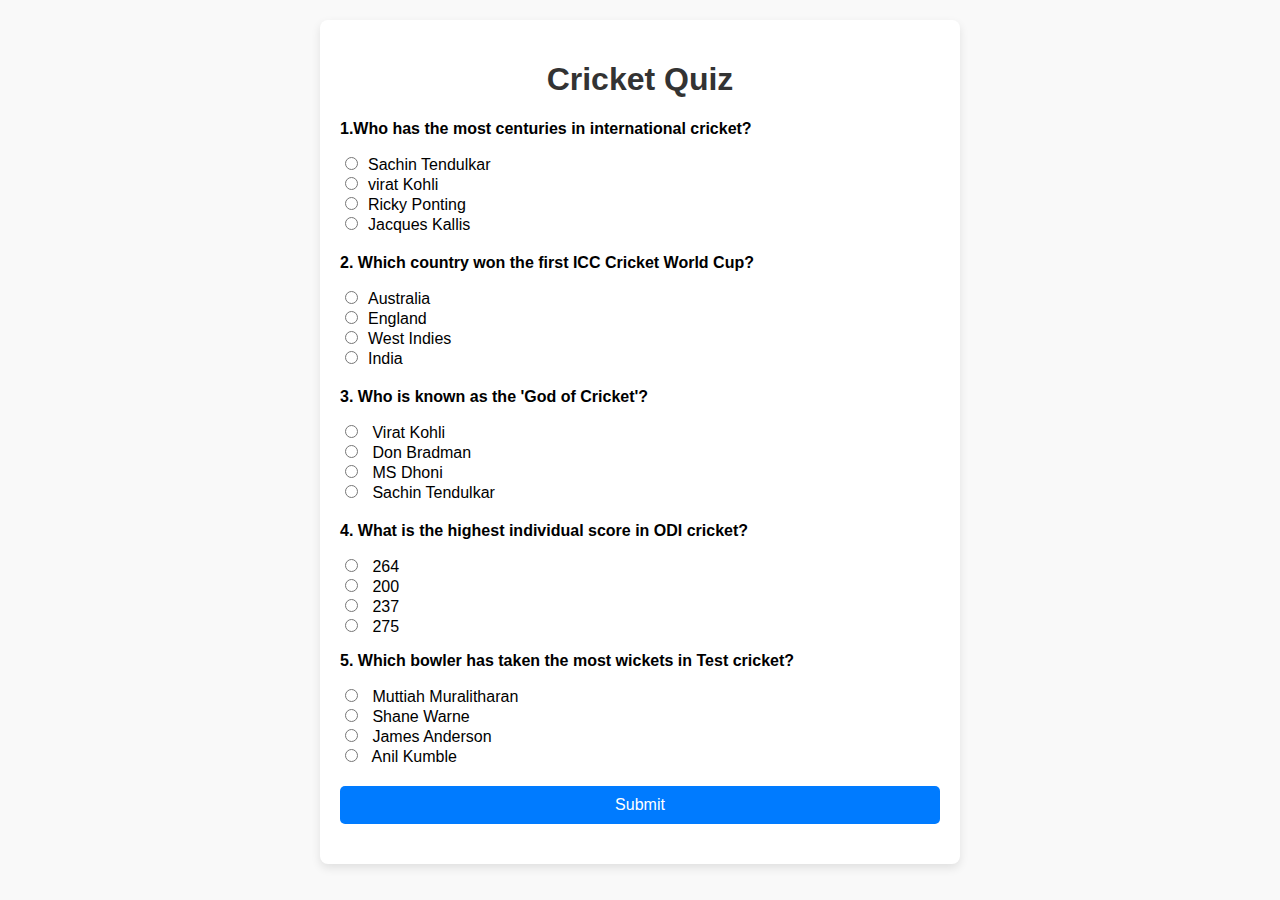
<file: index.html>
<!DOCTYPE html>
<html lang="en">
<head>
    <meta charset="UTF-8">
    <meta name="viewport" content="width=device-width, initial-scale=1.0">
    <title>Document</title>
    <link rel="stylesheet" href="./quiz.css">
</head>
<body>
    <div class="container">
    <h1>Cricket Quiz</h1>
    <form id="quizForm">
        <div class="question">
            <p> 1.Who has the most centuries in international cricket?</p>  
            <label>
                <input type="radio" name="q1" value="Sachin Tendulkar">Sachin Tendulkar
            </label><br>
            <label>
                <input type="radio" name="q1" value="virat Kohli">virat Kohli
            </label> <br>
              <label>
                <input type="radio" name="q1" value="Ricky Ponting">Ricky Ponting
            </label> <br>
              <label>
                <input type="radio" name="q1" value="Jacques Kallis">Jacques Kallis
            </label> <br>
        </div>
        <div class="question">
            <p>2. Which country won the first ICC Cricket World Cup?</p>
            <label>
                <input type="radio" name="q2" value="Australia">Australia
            </label><br>
            <label>
                <input type="radio" name="q2" value="England">England
            </label><br><label>
                <input type="radio" name="q2" value="West Indies">West Indies
            </label><br><label>
                <input type="radio" name="q2" value="India">India
            </label><br>
        </div>
        <div class="question">
                <p>3. Who is known as the 'God of Cricket'?</p>
                <label>
                    <input type="radio" name="q3" value="Virat Kohli"> Virat Kohli
                </label><br>
                <label>
                    <input type="radio" name="q3" value="Don Bradman"> Don Bradman
                </label><br>
                <label>
                    <input type="radio" name="q3" value="MS Dhoni"> MS Dhoni
                </label><br>
                <label>
                    <input type="radio" name="q3" value="Sachin Tendulkar"> Sachin Tendulkar
                </label><br>
            </div>
           <div class="question">
                <p>4. What is the highest individual score in ODI cricket?</p>
                <label>
                    <input type="radio" name="q4" value="264"> 264
                </label><br>
                <label>
                    <input type="radio" name="q4" value="200"> 200
                </label><br>
                <label>
                    <input type="radio" name="q4" value="237"> 237
                </label><br>
                <label>
                    <input type="radio" name="q4" value="275"> 275
                </label><br>
             <div class="question">
                <p>5. Which bowler has taken the most wickets in Test cricket?</p>
                <label>
                    <input type="radio" name="q5" value="Muttiah Muralitharan"> Muttiah Muralitharan
                </label><br>
                <label>
                    <input type="radio" name="q5" value="Shane Warne"> Shane Warne
                </label><br>
                <label>
                    <input type="radio" name="q5" value="James Anderson"> James Anderson
                </label><br>
                <label>
                    <input type="radio" name="q5" value="Anil Kumble"> Anil Kumble
                </label><br>
            </div>    
             <button type="submit" class="submit-btn">Submit</button>
    </form>
        <div class="result" id="result"></div>
        <div id="out"></div>
    </div>
    <script src="quiz.js"></script>
</body>
</html>
</file>
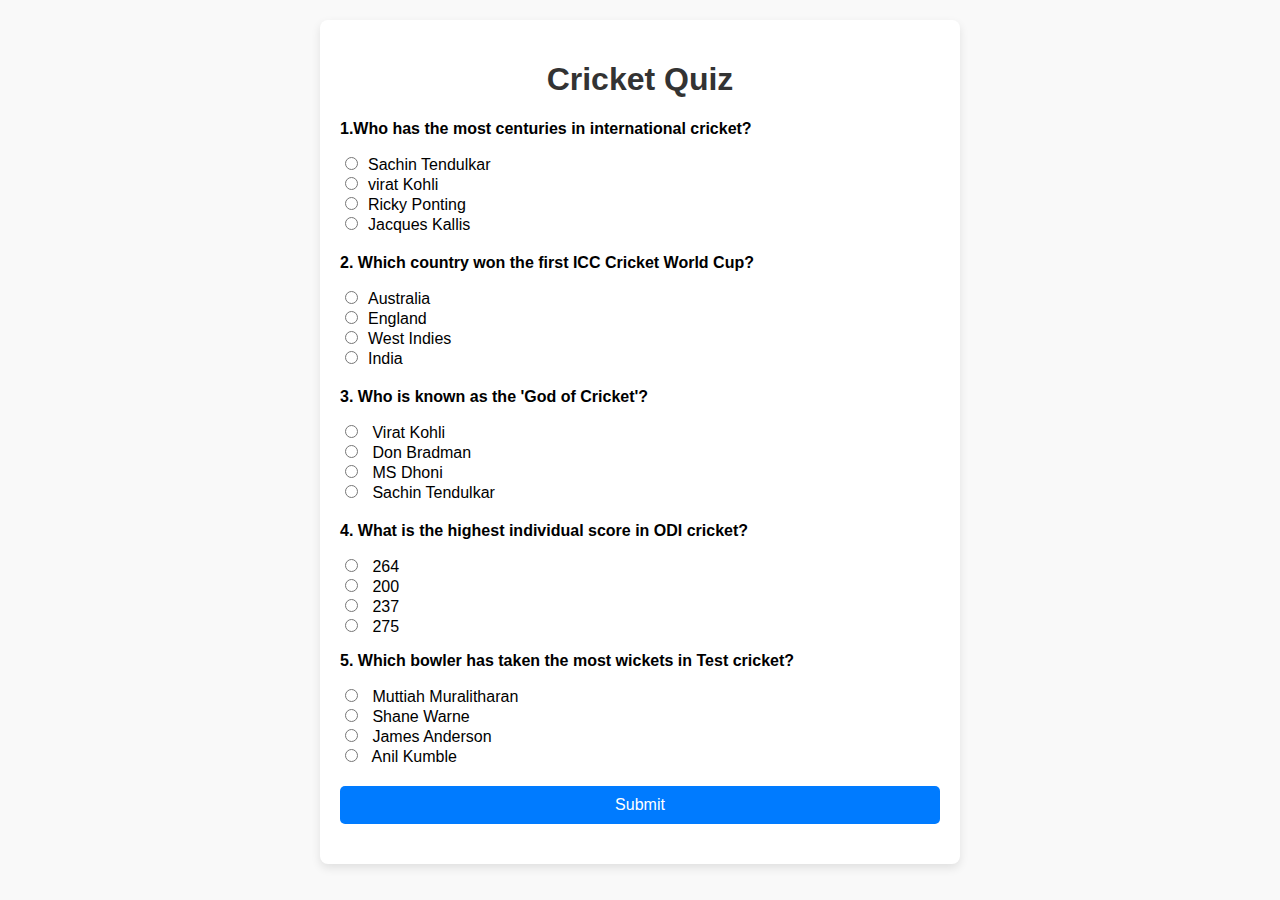
<file: quiz.html>
<!DOCTYPE html>
<html lang="en">
<head>
    <meta charset="UTF-8">
    <meta name="viewport" content="width=device-width, initial-scale=1.0">
    <title>Document</title>
    <link rel="stylesheet" href="./quiz.css">
</head>
<body>
    <div class="container">
    <h1>Cricket Quiz</h1>
    <form id="quizForm">
        <div class="question">
            <p> 1.Who has the most centuries in international cricket?</p>  
            <label>
                <input type="radio" name="q1" value="Sachin Tendulkar">Sachin Tendulkar
            </label><br>
            <label>
                <input type="radio" name="q1" value="virat Kohli">virat Kohli
            </label> <br>
              <label>
                <input type="radio" name="q1" value="Ricky Ponting">Ricky Ponting
            </label> <br>
              <label>
                <input type="radio" name="q1" value="Jacques Kallis">Jacques Kallis
            </label> <br>
        </div>
        <div class="question">
            <p>2. Which country won the first ICC Cricket World Cup?</p>
            <label>
                <input type="radio" name="q2" value="Australia">Australia
            </label><br>
            <label>
                <input type="radio" name="q2" value="England">England
            </label><br><label>
                <input type="radio" name="q2" value="West Indies">West Indies
            </label><br><label>
                <input type="radio" name="q2" value="India">India
            </label><br>
        </div>
        <div class="question">
                <p>3. Who is known as the 'God of Cricket'?</p>
                <label>
                    <input type="radio" name="q3" value="Virat Kohli"> Virat Kohli
                </label><br>
                <label>
                    <input type="radio" name="q3" value="Don Bradman"> Don Bradman
                </label><br>
                <label>
                    <input type="radio" name="q3" value="MS Dhoni"> MS Dhoni
                </label><br>
                <label>
                    <input type="radio" name="q3" value="Sachin Tendulkar"> Sachin Tendulkar
                </label><br>
            </div>
           <div class="question">
                <p>4. What is the highest individual score in ODI cricket?</p>
                <label>
                    <input type="radio" name="q4" value="264"> 264
                </label><br>
                <label>
                    <input type="radio" name="q4" value="200"> 200
                </label><br>
                <label>
                    <input type="radio" name="q4" value="237"> 237
                </label><br>
                <label>
                    <input type="radio" name="q4" value="275"> 275
                </label><br>
             <div class="question">
                <p>5. Which bowler has taken the most wickets in Test cricket?</p>
                <label>
                    <input type="radio" name="q5" value="Muttiah Muralitharan"> Muttiah Muralitharan
                </label><br>
                <label>
                    <input type="radio" name="q5" value="Shane Warne"> Shane Warne
                </label><br>
                <label>
                    <input type="radio" name="q5" value="James Anderson"> James Anderson
                </label><br>
                <label>
                    <input type="radio" name="q5" value="Anil Kumble"> Anil Kumble
                </label><br>
            </div>    
             <button type="submit" class="submit-btn">Submit</button>
    </form>
        <div class="result" id="result"></div>
        <div id="out"></div>
    </div>
    <script src="quiz.js"></script>
</body>
</html>
</file>
<file: quiz.css>
body{
    font-family: Arial, Helvetica, sans-serif;
    margin: 20px;
    background-color: #f9f9f9;
}

.container{
    max-width: 600px;
    margin: 0 auto;
    background: #fff;
    padding: 20px;
    border-radius: 8px;
    box-shadow: 0 4px 10px rgba(0,0,0,0.1);
}
h1{
    text-align: center;
    color: #333;
}
.question{
    margin-bottom: 20px;
}

.question p{
    font-weight: bold;
}

.question input{
    margin-right: 10px;
}

.submit-btn{
    display: block;
    width: 100%;
    padding: 10px;
    background: #007bff;
    color: white;
    font-size: 16px;
    border: none;
    border-radius: 5px;
    cursor: pointer;
}

.submit-btn:hover{
    background: #0056b3;
}
.result{
    margin-top: 20px;
    text-align: center;
    font-size: 18px;
    font-weight: bold;
    color: green;
}
</file>
